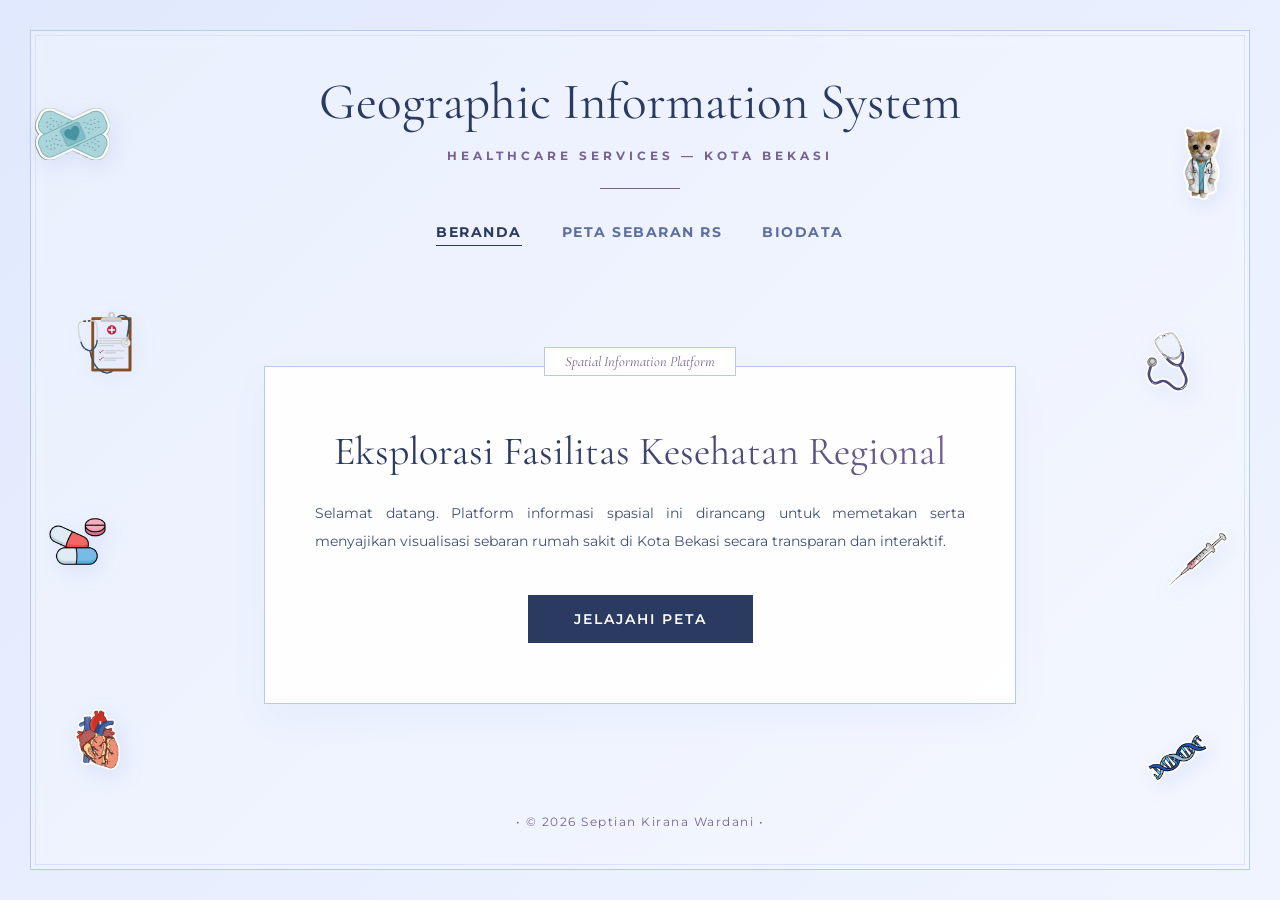
<file: index.html>
<!DOCTYPE html>
<html lang="id">
<head>
    <meta charset="UTF-8">
    <meta name="viewport" content="width=device-width, initial-scale=1.0">
    <title>Healthcare Services - Kota Bekasi</title>

    <!-- Google Font -->
    <link rel="preconnect" href="https://fonts.googleapis.com">
    <link rel="preconnect" href="https://fonts.gstatic.com" crossorigin>

    <link href="https://fonts.googleapis.com/css2?family=Cormorant+Garamond:ital,wght@0,400;0,600;1,400&family=Montserrat:wght@400;500;600;700&display=swap" rel="stylesheet">

    <!-- CSS -->
    <link rel="stylesheet" href="style.css">
</head>

<body>

    <!-- SIDEBAR KIRI -->
    <div class="medical-sidebar sidebar-left">
        <img src="bandage.png" class="med-img img-kiri-1" alt="Bandage">
        <img src="RS.png" class="med-img img-kiri-2" alt="Rumah Sakit">
        <img src="obat.png" class="med-img img-kiri-3" alt="Obat">
        <img src="jantung.png" class="med-img img-kiri-4" alt="Jantung">
    </div>

    <!-- SIDEBAR KANAN -->
    <div class="medical-sidebar sidebar-right">
        <img src="kusying.png" class="med-img img-kanan-1" alt="Kucing">
        <img src="stetoskop.png" class="med-img img-kanan-2" alt="Stetoskop">
        <img src="suntikan.png" class="med-img img-kanan-3" alt="Suntikan">
        <img src="dna.png" class="med-img img-kanan-4" alt="DNA">
    </div>

    <div class="page-border">

        <!-- HEADER -->
        <header>
            <h1>Geographic Information System</h1>

            <p>Healthcare Services — Kota Bekasi</p>

            <div class="line-separator"></div>
        </header>

        <!-- NAVBAR -->
        <nav>
            <a href="index.html" class="active">Beranda</a>

            <a href="webgis.html">Peta Sebaran RS</a>

            <a href="biodata.html">Biodata</a>
        </nav>

        <!-- KONTEN -->
        <main>

            <div class="hero-section">

                <div class="editorial-badge">
                    Spatial Information Platform
                </div>

                <h2>
                    Eksplorasi Fasilitas Kesehatan Regional
                </h2>

                <p>
                    Selamat datang. Platform informasi spasial ini dirancang untuk memetakan serta menyajikan visualisasi sebaran rumah sakit di Kota Bekasi secara transparan dan interaktif.
                </p>

                <a href="webgis.html" class="btn">
                    Jelajahi Peta
                </a>

            </div>

        </main>

        <!-- FOOTER -->
        <footer>
            <p>• © 2026 Septian Kirana Wardani •</p>
        </footer>

    </div>

</body>
</html>
</file>
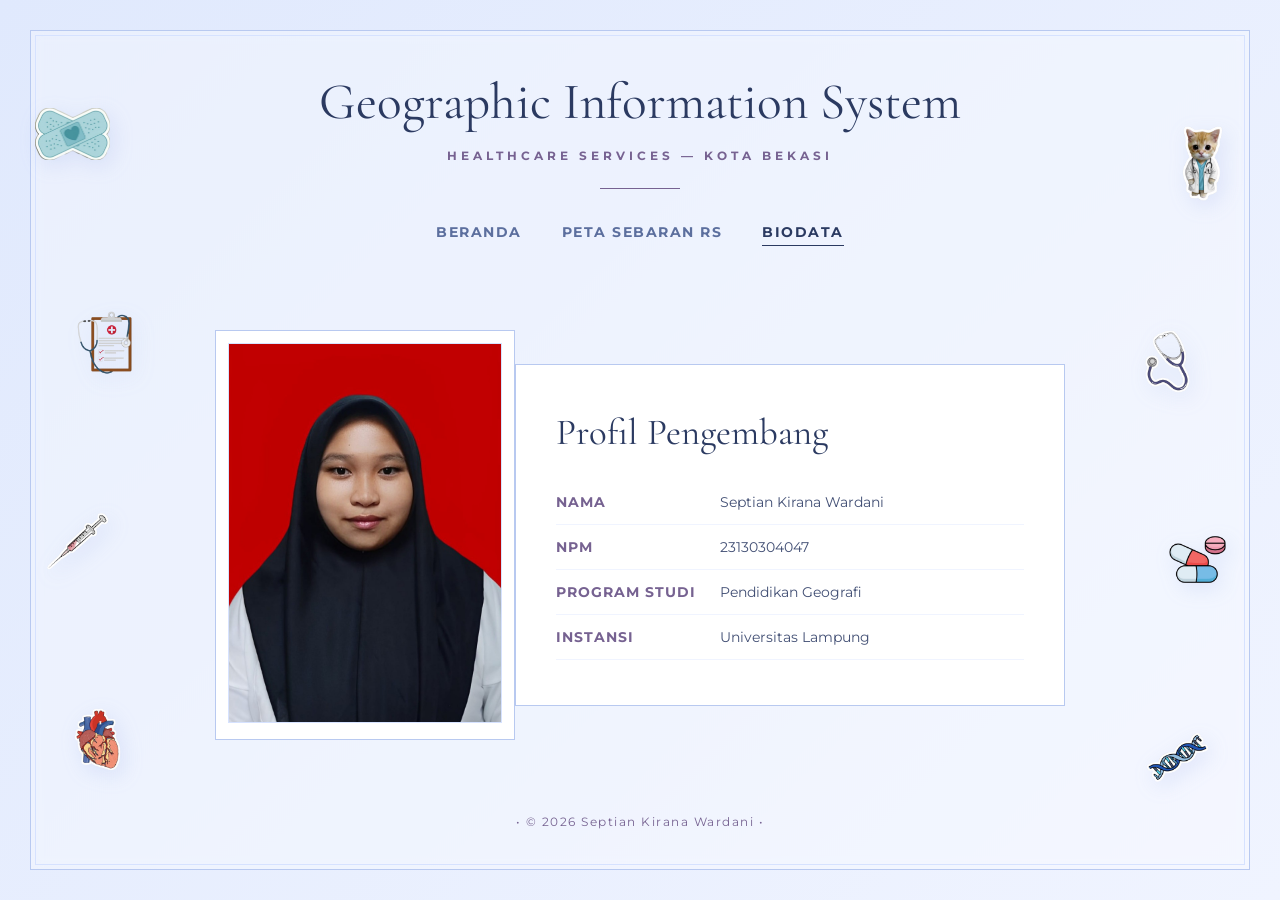
<file: biodata.html>
<!DOCTYPE html>
<html lang="id">
<head>
    <meta charset="UTF-8">
    <meta name="viewport" content="width=device-width, initial-scale=1.0">
    <title>Biodata</title>

    <link rel="preconnect" href="https://fonts.googleapis.com">
    <link rel="preconnect" href="https://fonts.gstatic.com" crossorigin>

    <link href="https://fonts.googleapis.com/css2?family=Cormorant+Garamond:ital,wght@0,400;0,600;1,400&family=Montserrat:wght@400;500;600;700&display=swap" rel="stylesheet">

    <link rel="stylesheet" href="style.css">
</head>

<body>

    <!-- SIDEBAR KIRI -->
    <div class="medical-sidebar sidebar-left">
        <img src="bandage.png" class="med-img img-kiri-1">
        <img src="RS.png" class="med-img img-kiri-2">
        <img src="suntikan.png" class="med-img img-kiri-3">
        <img src="jantung.png" class="med-img img-kiri-4">
    </div>

    <!-- SIDEBAR KANAN -->
    <div class="medical-sidebar sidebar-right">
        <img src="kusying.png" class="med-img img-kanan-1">
        <img src="stetoskop.png" class="med-img img-kanan-2">
        <img src="obat.png" class="med-img img-kanan-3">
        <img src="dna.png" class="med-img img-kanan-4">
    </div>

    <div class="page-border">

        <header>
            <h1>Geographic Information System</h1>
            <p>Healthcare Services — Kota Bekasi</p>
            <div class="line-separator"></div>
        </header>

        <nav>
            <a href="index.html">Beranda</a>
            <a href="webgis.html">Peta Sebaran RS</a>
            <a href="biodata.html" class="active">Biodata</a>
        </nav>

        <main>

            <div class="profile-frame">
                <img src="foto formal format.jpg" alt="Foto Profil">
            </div>

            <div class="biodata-card">

                <h2>Profil Pengembang</h2>

                <table class="info-table">
                    <tr>
                        <td class="label">Nama</td>
                        <td>Septian Kirana Wardani</td>
                    </tr>

                    <tr>
                        <td class="label">NPM</td>
                        <td>23130304047</td>
                    </tr>

                    <tr>
                        <td class="label">Program Studi</td>
                        <td>Pendidikan Geografi</td>
                    </tr>

                    <tr>
                        <td class="label">Instansi</td>
                        <td>Universitas Lampung</td>
                    </tr>
                </table>

            </div>

        </main>

        <footer>
            <p>• © 2026 Septian Kirana Wardani •</p>
        </footer>

    </div>

</body>
</html>
</file>
<file: style.css>
*{
	box-sizing:border-box;
	margin:0;
	padding:0;
}

body{
	background:linear-gradient(135deg,#e0e9fd 0%,#f0f4ff 100%);
	color:#2b3a61;
	font-family:'Montserrat',sans-serif;
	display:flex;
	flex-direction:column;
	min-height:100vh;
	padding:30px;
	position:relative;
	overflow-x:hidden;
}

/* ANIMASI */
@keyframes coquetteFloat{
	0%{transform:translateY(0px) rotate(0deg);}
	50%{transform:translateY(-15px) rotate(3deg);}
	100%{transform:translateY(0px) rotate(0deg);}
}

@keyframes coquetteRotate{
	0%{transform:scale(1) rotate(0deg);}
	50%{transform:scale(1.05) rotate(-4deg);}
	100%{transform:scale(1) rotate(0deg);}
}

/* SIDEBAR */
.medical-sidebar{
	position:absolute;
	top:0;
	width:180px;
	height:100%;
	pointer-events:none;
	z-index:2;
}

.sidebar-left{
	left:25px;
}

.sidebar-right{
	right:25px;
}

.med-img{
	position:absolute;
	width:75px;
	height:auto;
	filter:drop-shadow(4px 6px 10px rgba(112,142,219,0.15));
}

/* POSISI KIRI */
.img-kiri-1{
	top:12%;
	left:10px;
	animation:coquetteFloat 5s infinite;
}

.img-kiri-2{
	top:34%;
	left:45px;
	animation:coquetteRotate 4.5s infinite;
}

.img-kiri-3{
	top:56%;
	left:15px;
	animation:coquetteFloat 5.8s infinite;
}

.img-kiri-4{
	top:78%;
	left:35px;
	animation:coquetteRotate 5.2s infinite;
}

/* POSISI KANAN */
.img-kanan-1{
	top:14%;
	right:15px;
	animation:coquetteFloat 5.2s infinite;
}

.img-kanan-2{
	top:36%;
	right:50px;
	animation:coquetteRotate 4.8s infinite;
}

.img-kanan-3{
	top:58%;
	right:20px;
	animation:coquetteFloat 5.5s infinite;
}

.img-kanan-4{
	top:80%;
	right:40px;
	animation:coquetteRotate 6s infinite;
}

/* BORDER */
.page-border{
	border:1px solid #b8c9f0;
	flex:1;
	display:flex;
	flex-direction:column;
	padding:40px;
	position:relative;
	z-index:1;
	background:rgba(255,255,255,0.3);
	backdrop-filter:blur(6px);
}

.page-border::before{
	content:"";
	position:absolute;
	top:4px;
	left:4px;
	right:4px;
	bottom:4px;
	border:1px solid #d6e2ff;
	pointer-events:none;
}

/* HEADER */
header{
	text-align:center;
	margin-bottom:35px;
}

header h1{
	font-family:'Cormorant Garamond',serif;
	font-size:3.2rem;
	font-weight:400;
	color:#2b3a61;
}

header p{
	font-size:0.75rem;
	font-weight:700;
	letter-spacing:4px;
	text-transform:uppercase;
	margin-top:15px;
	color:#766291;
}

.line-separator{
	width:80px;
	height:1px;
	background-color:#766291;
	margin:25px auto 0 auto;
}

/* NAVBAR */
nav{
	display:flex;
	justify-content:center;
	gap:40px;
	margin-bottom:50px;
}

nav a{
	color:#5c6f9e;
	text-decoration:none;
	font-size:0.85rem;
	font-weight:700;
	letter-spacing:1.5px;
	text-transform:uppercase;
	padding-bottom:5px;
}

nav a.active{
	color:#2b3a61;
	border-bottom:1px solid #2b3a61;
}

/* HERO */
main{
	flex:1;
	display:flex;
	align-items:center;
	justify-content:center;
	max-width:850px;
	width:100%;
	margin:0 auto;
}

.hero-section{
	text-align:center;
	border:1px solid #b8c9f0;
	padding:60px 50px;
	position:relative;
	background-color:rgba(255,255,255,0.9);
	box-shadow:0 15px 35px rgba(90,123,240,0.05);
}

.editorial-badge{
	position:absolute;
	top:-20px;
	left:50%;
	transform:translateX(-50%);
	background-color:#ffffff;
	padding:5px 20px;
	font-family:'Cormorant Garamond',serif;
	font-style:italic;
	font-size:0.9rem;
	color:#766291;
	border:1px solid #b8c9f0;
}

.hero-section h2{
	font-family:'Cormorant Garamond',serif;
	font-size:2.5rem;
	font-weight:400;
	margin-bottom:25px;
	background:linear-gradient(to right,#2b3a61 30%,#766291 100%);
	-webkit-background-clip:text;
	-webkit-text-fill-color:transparent;
}

.hero-section p{
	font-size:0.9rem;
	line-height:1.9;
	color:#435075;
	max-width:650px;
	margin:0 auto 40px auto;
	text-align:justify;
}

/* BUTTON */
.btn{
	display:inline-block;
	border:1px solid #2b3a61;
	color:#ffffff;
	padding:15px 45px;
	text-decoration:none;
	font-size:0.85rem;
	font-weight:600;
	letter-spacing:2px;
	text-transform:uppercase;
	background-color:#2b3a61;
	transition:all 0.3s ease;
}

.btn:hover{
	background-color:transparent;
	color:#2b3a61;
}

/* BIODATA */
.profile-frame{
	flex:1;
	max-width:300px;
	border:1px solid #b8c9f0;
	padding:12px;
	background-color:#ffffff;
}

.profile-frame img{
	width:100%;
	height:380px;
	object-fit:cover;
	border:1px solid #d6e2ff;
}

.biodata-card{
	flex:1.2;
	border:1px solid #b8c9f0;
	padding:45px 40px;
	background-color:#ffffff;
}

.biodata-card h2{
	font-family:'Cormorant Garamond',serif;
	font-size:2.3rem;
	font-weight:400;
	margin-bottom:25px;
	color:#2b3a61;
}

.info-table{
	width:100%;
	border-collapse:collapse;
}

.info-table tr{
	border-bottom:1px solid #f0f4ff;
}

.info-table td{
	padding:14px 0;
	font-size:0.85rem;
	color:#435075;
}

.info-table td.label{
	font-weight:700;
	text-transform:uppercase;
	letter-spacing:1px;
	color:#766291;
	width:35%;
}

/* FOOTER */
footer{
	text-align:center;
	font-size:0.75rem;
	color:#766291;
	letter-spacing:1.5px;
	margin-top:40px;
}
#map{
    width:100%;
    height:650px;
    border:1px solid #b8c9f0;
    z-index:1;
}
</file>
